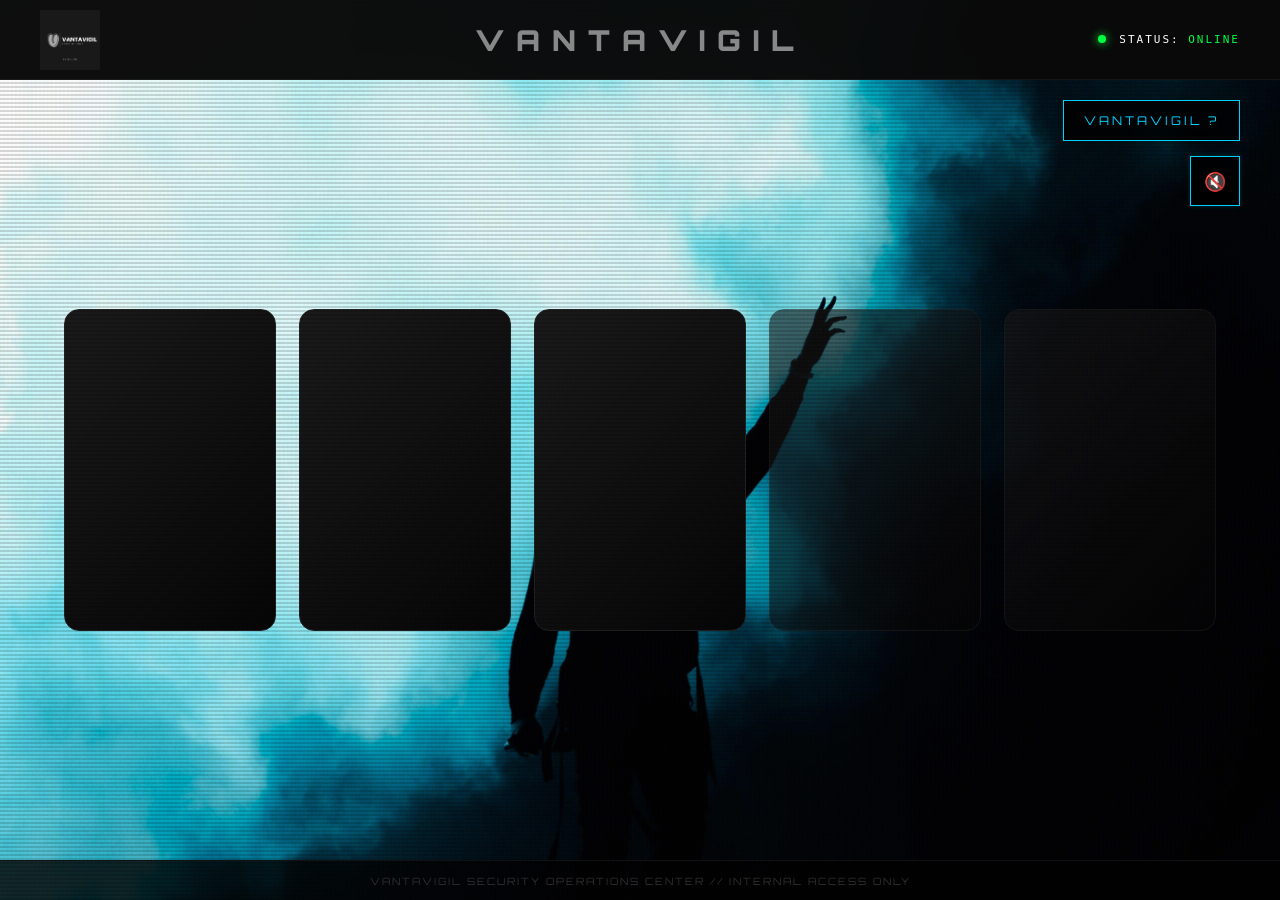
<file: index.html>
<!DOCTYPE html>
<html lang="tr">
<head>
    <meta charset="UTF-8">
    <meta name="viewport" content="width=device-width, initial-scale=1.0">
    <title>VANTAVIGIL | MENU</title>
    
    <link rel="icon" href="assets/img/icon.png" type="image/png">

    <style>
        @import url('https://fonts.googleapis.com/css2?family=Orbitron:wght@400;700;900&display=swap');

        :root {
            --neon-blue: #00d2ff;
            --neon-green: #00ff41;
            --text-gray: #888888;
            --bg-dark: #020202;
            --nav-bg: rgba(10, 10, 10, 0.98);
        }

        * { box-sizing: border-box; margin: 0; padding: 0; }

        body {
            background: var(--bg-dark) url('assets/img/background.jpeg') no-repeat center center fixed;
            background-size: cover;
            color: white;
            font-family: 'Orbitron', sans-serif;
            height: 100vh;
            overflow: hidden;
            display: flex;
            flex-direction: column;
        }

        body::before {
            content: " ";
            position: fixed; top: 0; left: 0; width: 100%; height: 100%;
            background: linear-gradient(rgba(18, 16, 16, 0) 50%, rgba(0, 0, 0, 0.15) 50%), 
                        linear-gradient(90deg, rgba(255, 0, 0, 0.03), rgba(0, 255, 0, 0.01), rgba(0, 0, 255, 0.03));
            background-size: 100% 4px, 4px 100%;
            z-index: 100; pointer-events: none;
        }

        /* --- NAVBAR --- */
        .navbar {
            width: 100%; height: 80px;
            background: var(--nav-bg);
            border-bottom: 1px solid rgba(255, 255, 255, 0.05);
            display: flex; align-items: center; padding: 0 40px;
            position: relative; z-index: 1001;
            backdrop-filter: blur(10px);
        }

        .nav-left { flex: 1; display: flex; align-items: center; }
        .main-logo { height: 60px; width: auto; filter: grayscale(0.5); transition: 0.3s; }

        .nav-center { position: absolute; left: 50%; transform: translateX(-50%); text-align: center; }
        .brand-text {
            font-size: 1.8rem; letter-spacing: 12px; font-weight: 900;
            color: var(--text-gray); text-transform: uppercase;
        }

        .nav-right {
            flex: 1; text-align: right; font-size: 11px; font-family: monospace;
            letter-spacing: 2px;
        }

        .status-dot {
            display: inline-block; width: 8px; height: 8px; 
            background: var(--neon-green); border-radius: 50%;
            box-shadow: 0 0 10px var(--neon-green);
            margin-right: 5px; animation: pulse 2s infinite;
        }

        @keyframes pulse { 0% { opacity: 1; } 50% { opacity: 0.3; } 100% { opacity: 1; } }

        /* --- SIDEBAR CONTROLS --- */
        .side-controls {
            position: fixed; top: 100px; right: 40px;
            display: flex; flex-direction: column; align-items: flex-end; gap: 15px;
            z-index: 1005;
        }

        #info-trigger {
            background: rgba(0,0,0,0.8);
            border: 1px solid var(--neon-blue);
            color: var(--neon-blue);
            padding: 12px 20px; font-size: 12px;
            cursor: pointer; letter-spacing: 3px;
            transition: 0.3s; backdrop-filter: blur(5px);
            text-align: center; width: 100%;
        }
        #info-trigger:hover { background: var(--neon-blue); color: black; box-shadow: 0 0 20px var(--neon-blue); }

        #music-toggle {
            background: rgba(0,0,0,0.8);
            border: 1px solid var(--neon-blue);
            color: var(--neon-blue);
            width: 50px; height: 50px;
            display: flex; align-items: center; justify-content: center;
            cursor: pointer; transition: 0.3s; backdrop-filter: blur(5px);
            font-size: 18px;
            box-shadow: 0 0 5px rgba(0, 210, 255, 0.2);
        }
        #music-toggle:hover { 
            background: rgba(0, 210, 255, 0.1); 
            box-shadow: 0 0 20px var(--neon-blue); 
            transform: scale(1.05);
        }

        /* --- INFO MODAL --- */
        #info-modal {
            position: fixed; top: 0; left: 0; width: 100%; height: 100%;
            background: rgba(0,0,0,0.9); display: none; justify-content: center; align-items: center;
            z-index: 10000; backdrop-filter: blur(10px);
        }
        .modal-content {
            width: 600px; background: #080808; border: 1px solid #222; padding: 40px;
            position: relative; box-shadow: 0 0 50px rgba(0,0,0,1);
        }
        .lang-switch { display: flex; gap: 20px; margin-bottom: 30px; border-bottom: 1px solid #222; padding-bottom: 10px; }
        .lang-btn { background: none; border: none; color: #444; cursor: pointer; font-family: 'Orbitron'; font-size: 14px; letter-spacing: 2px; transition: 0.3s; }
        .lang-btn.active { color: var(--neon-blue); text-shadow: 0 0 10px var(--neon-blue); }
        .info-text-area { font-size: 14px; line-height: 1.8; color: #888; }
        .made-by { margin-top: 30px; padding-top: 20px; border-top: 1px solid #111; font-size: 11px; color: var(--neon-green); font-family: monospace; }
        .close-modal { position: absolute; top: 20px; right: 20px; color: #444; cursor: pointer; font-size: 24px; }

        /* --- MODÜL IZGARASI (GRID) --- */
        main {
            flex: 1; display: flex; align-items: center; justify-content: center; gap: 25px;
            z-index: 10; padding: 0 20px;
        }

        .pack { width: 210px; height: 320px; position: relative; cursor: pointer; transition: 0.4s; }
        .pack:not(.locked):hover { transform: translateY(-15px); }
        .pack.ripped { filter: drop-shadow(0 0 20px var(--neon-blue)); }

        .card {
            position: absolute; inset: 0; background: rgba(8, 8, 8, 0.95);
            border-radius: 15px; border: 1px solid rgba(255, 255, 255, 0.05);
            display: flex; flex-direction: column; align-items: center; justify-content: center;
            z-index: 1; backdrop-filter: blur(15px);
        }

        .card-img { width: 100px; filter: drop-shadow(0 0 15px rgba(0, 210, 255, 0.2)); }
        .card-title { margin-top: 15px; letter-spacing: 3px; color: var(--text-gray); font-size: 0.85rem; font-weight: 700; text-align: center; padding: 0 10px; }

        .pack.locked { opacity: 0.6; cursor: not-allowed; }
        .pack.locked .card { background: rgba(5, 5, 5, 0.98); border-style: dashed; }

        .foil {
            position: absolute; inset: -1px; z-index: 10;
            background: linear-gradient(135deg, #1a1a1a, #050505);
            border-radius: 15px; border: 1px solid #222;
            transition: 1.2s cubic-bezier(0.9, 0, 0.1, 1);
            clip-path: polygon(0 0, 100% 0, 100% 100%, 0 100%);
        }

        .ripped .foil { clip-path: polygon(100% 100%, 100% 100%, 100% 100%, 100% 100%); opacity: 0; pointer-events: none; }

        footer { width: 100%; height: 40px; background: rgba(0,0,0,0.8); border-top: 1px solid #111; display: flex; align-items: center; justify-content: center; font-size: 10px; color: #333; letter-spacing: 2px; }

    </style>
</head>
<body>

    <nav class="navbar">
        <div class="nav-left"><img src="assets/img/logo.png" alt="Logo" class="main-logo"></div>
        <div class="nav-center"><h1 class="brand-text">VANTAVIGIL</h1></div>
        <div class="nav-right"><span class="status-dot"></span> STATUS: <span style="color:var(--neon-green)">ONLINE</span></div>
    </nav>

    <div class="side-controls">
        <div id="info-trigger" onclick="toggleModal(true)">VANTAVIGIL ?</div>
        <div id="music-toggle" onclick="toggleMusic()">
            <span id="music-icon">🔇</span>
        </div>
    </div>

    <audio id="bg-theme" loop pre-load="auto">
        <source src="assets/audio/theme.mp3" type="audio/mpeg">
    </audio>

    <div id="info-modal">
        <div class="modal-content">
            <div class="close-modal" onclick="toggleModal(false)">×</div>
            <div class="lang-switch">
                <button class="lang-btn active" id="btn-tr" onclick="setLang('tr')">TURKISH</button>
                <button class="lang-btn" id="btn-en" onclick="setLang('en')">ENGLISH</button>
            </div>
            <div class="info-text-area" id="content-tr">
                Vantavigil üzerinde çalıştığım, %100 güvenlik odaklı sistemler bütünüdür. Herhangi bir kayıt (log) tutulmaz. Önceliğimiz kullanıcı kolaylığı ve maksimum erişilebilirliktir. Modüller kararlılık testlerinden sonra yayına alınır.
                <div class="made-by">Emirhan Güngöroğlu tarafından yapılmıştır.</div>
            </div>
            <div class="info-text-area" id="content-en" style="display: none;">
                Vantavigil is a suite of 100% security-focused systems. No logs are kept. Our priority is user convenience and accessibility. Modules are released after rigorous stability testing.
                <div class="made-by">Made by Emirhan Güngöroğlu.</div>
            </div>
        </div>
    </div>

    <main>
        <div class="pack" onclick="launchModule(this, '/vantavigil/encoder')">
            <div class="card">
                <img src="assets/img/logo.png" class="card-img" alt="Encoder">
                <h2 class="card-title">ENCODER</h2>
                <span style="font-size: 8px; color: #444; margin-top: 5px;">CLICK TO ACCESS</span>
            </div>
            <div class="foil"></div>
        </div>
        
        <div class="pack" onclick="launchModule(this, '/vantavigil/hash-gen')">
            <div class="card">
                <img src="assets/img/logo.png" class="card-img" alt="Hash Gen">
                <h2 class="card-title">HASH GEN</h2>
                <span style="font-size: 8px; color: #444; margin-top: 5px;">CLICK TO ACCESS</span>
            </div>
            <div class="foil"></div>
        </div>

        <div class="pack" onclick="launchModule(this, '/vantavigil/nexus-recon')">
            <div class="card">
                <img src="assets/img/logo.png" class="card-img" alt="Nexus Recon">
                <h2 class="card-title">NEXUS RECON</h2>
                <span style="font-size: 8px; color: var(--neon-blue); margin-top: 5px;">IP & DOMAIN INTEL</span>
            </div>
            <div class="foil"></div>
        </div>

        <div class="pack locked"><div class="card"><h2 class="card-title" style="color:#111">COMING SOON</h2></div><div class="foil"></div></div>
        <div class="pack locked"><div class="card"><h2 class="card-title" style="color:#111">COMING SOON</h2></div><div class="foil"></div></div>
    </main>

    <footer>VANTAVIGIL SECURITY OPERATIONS CENTER // INTERNAL ACCESS ONLY</footer>

    <script>
        const music = document.getElementById('bg-theme');
        music.volume = 0.1;

        function toggleModal(show) { document.getElementById('info-modal').style.display = show ? 'flex' : 'none'; }
        function setLang(lang) {
            document.getElementById('content-tr').style.display = lang === 'tr' ? 'block' : 'none';
            document.getElementById('content-en').style.display = lang === 'en' ? 'block' : 'none';
            document.getElementById('btn-tr').classList.toggle('active', lang === 'tr');
            document.getElementById('btn-en').classList.toggle('active', lang === 'en');
        }

        function toggleMusic() {
            if (music.paused) {
                music.play();
                document.getElementById('music-icon').innerText = '🔊';
            } else {
                music.pause();
                document.getElementById('music-icon').innerText = '🔇';
            }
        }

        function launchModule(element, url) {
            if (element.classList.contains('locked')) return;

            if (music.paused) {
                music.play().then(() => {
                    document.getElementById('music-icon').innerText = '🔊';
                });
            }

            if (!element.classList.contains('ripped')) {
                element.classList.add('ripped');
            } else {
                window.location.href = url;
            }
        }

        window.onpageshow = function(event) { 
            document.querySelectorAll('.pack').forEach(p => p.classList.remove('ripped')); 
        };
    </script>
</body>
</html>
</file>
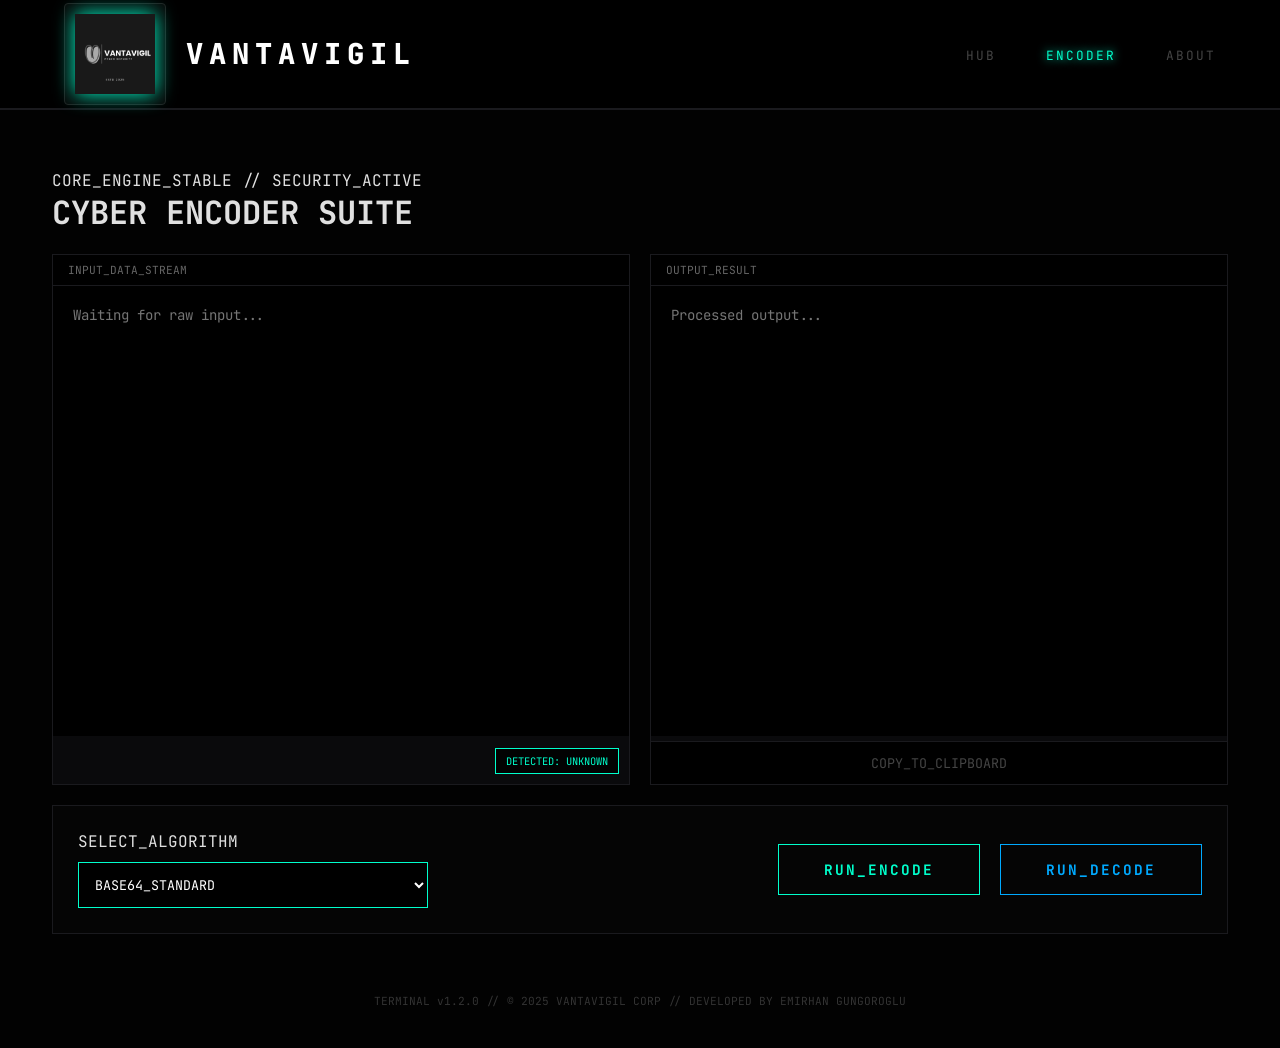
<file: encoder/index.html>
<!DOCTYPE html>
<html lang="en">
<head>
    <meta charset="UTF-8">
    <meta name="viewport" content="width=device-width, initial-scale=1.0">
    <title>VANTAVIGIL | Encoder</title>
    <link rel="icon" type="image/png" href="../assets/img/icon.png">
    <link href="https://fonts.googleapis.com/css2?family=JetBrains+Mono:wght@400;700;800&display=swap" rel="stylesheet">

    <style>
        /* === TÜM CSS BURADA === */
        :root {
            --vanta-black: #020202;
            --vanta-surface: #0a0a0c;
            --cyber-neon: #00ffcc;
            --cyber-blue: #00aaff;
            --border: #1a1a1e;
            --text: #e0e0e0;
        }

        * { box-sizing: border-box; margin: 0; padding: 0; }
        body { background-color: var(--vanta-black); color: var(--text); font-family: 'JetBrains Mono', monospace; min-height: 100vh; display: flex; flex-direction: column; }

        .navbar { height: 110px; background: #000; border-bottom: 2px solid var(--border); display: flex; justify-content: space-between; align-items: center; padding: 0 5%; position: fixed; width: 100%; top: 0; z-index: 1000; }
        .nav-brand { display: flex; align-items: center; gap: 20px; }
        .logo-box { background: #080808; padding: 10px; border: 1px solid #222; border-radius: 4px; }
        .nav-logo { height: 80px; width: auto; display: block; filter: drop-shadow(0 0 10px var(--cyber-neon)); }
        .brand-name { font-size: 1.8rem; letter-spacing: 6px; font-weight: 800; color: #fff; }
        
        .nav-links a { color: #444; text-decoration: none; margin-left: 40px; font-size: 0.8rem; letter-spacing: 2px; transition: 0.3s; }
        .nav-links a.active, .nav-links a:hover { color: var(--cyber-neon); text-shadow: 0 0 10px var(--cyber-neon); }

        .main-wrapper { padding-top: 150px; flex: 1; display: flex; justify-content: center; align-items: flex-start; }
        .cyber-container { width: 95%; max-width: 1400px; padding: 20px; }
        .workspace-grid { display: grid; grid-template-columns: 1fr 1fr; gap: 20px; margin-top: 20px; }
        .editor-module { background: var(--vanta-surface); border: 1px solid var(--border); position: relative; }
        .module-bar { background: #000; padding: 8px 15px; font-size: 0.7rem; color: #666; border-bottom: 1px solid var(--border); }
        
        textarea { width: 100%; height: 450px; background: #000; border: none; color: var(--cyber-neon); padding: 20px; font-family: inherit; font-size: 14px; resize: none; outline: none; }
        .detect-overlay { position: absolute; bottom: 10px; right: 10px; font-size: 0.65rem; color: var(--cyber-neon); background: rgba(0,0,0,0.8); padding: 5px 10px; border: 1px solid var(--cyber-neon); }

        .control-center { margin-top: 20px; display: flex; justify-content: space-between; align-items: center; background: #050505; border: 1px solid var(--border); padding: 25px; }
        .select-box { display: flex; flex-direction: column; gap: 10px; flex: 1; max-width: 350px; }
        select { background: #000; color: #fff; border: 1px solid var(--cyber-neon); padding: 12px; font-family: inherit; outline: none; }
        
        .action-group { display: flex; gap: 20px; }
        .glow-btn { padding: 15px 45px; background: transparent; font-family: inherit; font-weight: bold; font-size: 0.9rem; letter-spacing: 2px; transition: 0.4s; border: 1px solid transparent; cursor: pointer; }
        .btn-green { border-color: var(--cyber-neon); color: var(--cyber-neon); }
        .btn-green:hover { background: var(--cyber-neon); color: #000; box-shadow: 0 0 30px var(--cyber-neon); }
        .btn-blue { border-color: var(--cyber-blue); color: var(--cyber-blue); }
        .btn-blue:hover { background: var(--cyber-blue); color: #000; box-shadow: 0 0 30px var(--cyber-blue); }
        
        .utility-btn { width: 100%; padding: 12px; background: #000; border: none; border-top: 1px solid var(--border); color: #444; font-family: inherit; cursor: pointer; }
        .utility-btn:hover { color: var(--cyber-neon); }

        .pulse { animation: pulse-anim 2s infinite; }
        @keyframes pulse-anim { 0%, 100% { opacity: 1; } 50% { opacity: 0.3; } }
        footer { padding: 40px; text-align: center; color: #333; font-size: 0.7rem; }
    </style>
</head>
<body>

    <nav class="navbar">
        <div class="nav-brand">
            <div class="logo-box">
                <img src="../assets/img/logo.png" alt="Vantavigil Logo" class="nav-logo">
            </div>
            <span class="brand-name">VANTAVIGIL</span>
        </div>
        <div class="nav-links">
            <a href="../">HUB</a>
            <a href="./" class="active">ENCODER</a>
            <a href="https://emirhangungoroglu.github.io/about">ABOUT</a>
        </div>
    </nav>

    <div class="main-wrapper">
        <div class="cyber-container">
            <header class="terminal-header">
                <div class="status-indicator">
                    <span class="dot pulse"></span>
                    <span class="status-msg">CORE_ENGINE_STABLE // SECURITY_ACTIVE</span>
                </div>
                <h1 class="main-title">CYBER ENCODER SUITE</h1>
            </header>

            <div class="workspace-grid">
                <div class="editor-module">
                    <div class="module-bar">INPUT_DATA_STREAM</div>
                    <textarea id="userInput" spellcheck="false" placeholder="Waiting for raw input..."></textarea>
                    <div id="detectedFormat" class="detect-overlay">DETECTED: UNKNOWN</div>
                </div>

                <div class="editor-module">
                    <div class="module-bar">OUTPUT_RESULT</div>
                    <textarea id="outputData" readonly spellcheck="false" placeholder="Processed output..."></textarea>
                    <button id="copyBtn" class="utility-btn">COPY_TO_CLIPBOARD</button>
                </div>
            </div>

            <div class="control-center">
                <div class="select-box">
                    <label>SELECT_ALGORITHM</label>
                    <select id="operationType">
                        <option value="base64">BASE64_STANDARD</option>
                        <option value="hex">HEXADECIMAL_HEX</option>
                        <option value="binary">BINARY_0101</option>
                        <option value="url">URL_ENCODING</option>
                        <option value="rot13">ROT13_CIPHER</option>
                        <option value="html">HTML_ENTITY_ENC</option>
                        <option value="defang">URL_DEFANGING</option>
                        <option value="charcode">JS_CHARCODE</option>
                        <option value="sha256">SHA-256_HASH</option>
                    </select>
                </div>
                <div class="action-group">
                    <button id="encodeBtn" class="glow-btn btn-green">RUN_ENCODE</button>
                    <button id="decodeBtn" class="glow-btn btn-blue">RUN_DECODE</button>
                </div>
            </div>
        </div>
    </div>

    <footer class="cyber-footer">
        <p>TERMINAL v1.2.0 // &copy; 2025 VANTAVIGIL CORP // DEVELOPED BY EMIRHAN GUNGOROGLU</p>
    </footer>

    <script>
        /* === TÜM JAVASCRIPT BURADA === */
        const VantaModules = {
            detectEncoding(text) {
                if (!text || text.trim() === "") return "EMPTY";
                const clean = text.trim();
                if (/^[01\s]+$/.test(clean) && clean.length > 4) return "BINARY";
                if (/^[0-9A-Fa-f\s:]+$/.test(clean) && clean.length >= 2) return "HEXADECIMAL";
                if (/%[0-9A-Fa-f]{2}/.test(clean)) return "URL_ENCODED";
                if (/^([A-Za-z0-9+/]{4})*([A-Za-z0-9+/]{3}=|[A-Za-z0-9+/]{2}==)?$/.test(clean)) return "BASE64";
                return "PLAIN_TEXT";
            },
            base64: {
                encode: (str) => btoa(unescape(encodeURIComponent(str))),
                decode: (str) => decodeURIComponent(escape(atob(str)))
            },
            hex: {
                encode: (str) => str.split('').map(c => c.charCodeAt(0).toString(16).padStart(2, '0')).join(' '),
                decode: (hex) => {
                    hex = hex.replace(/[\s:]/g, '');
                    const res = hex.match(/.{1,2}/g);
                    return res ? res.map(byte => String.fromCharCode(parseInt(byte, 16))).join('') : "";
                }
            },
            binary: {
                encode: (str) => str.split('').map(c => c.charCodeAt(0).toString(2).padStart(8, '0')).join(' '),
                decode: (bin) => bin.split(/\s+/).map(b => String.fromCharCode(parseInt(b, 2))).join('')
            },
            url: {
                encode: (str) => encodeURIComponent(str),
                decode: (str) => decodeURIComponent(str)
            },
            rot13: {
                encode: (str) => str.replace(/[a-zA-Z]/g, (c) => String.fromCharCode((c <= "Z" ? 90 : 122) >= (c = c.charCodeAt(0) + 13) ? c : c - 26)),
                decode: (str) => VantaModules.rot13.encode(str)
            },
            html: {
                encode: (str) => str.replace(/./gm, (s) => `&#${s.charCodeAt(0)};`),
                decode: (str) => { const txt = document.createElement("textarea"); txt.innerHTML = str; return txt.value; }
            },
            defang: {
                encode: (str) => str.replace(/\./g, "[.]").replace(/http/gi, "hxxp"),
                decode: (str) => str.replace(/\[\.\]/g, ".").replace(/hxxp/gi, "http")
            },
            charcode: {
                encode: (str) => "String.fromCharCode(" + str.split('').map(c => c.charCodeAt(0)).join(',') + ")",
                decode: (str) => { const matches = str.match(/\d+/g); return matches ? matches.map(c => String.fromCharCode(c)).join('') : "INVALID"; }
            },
            sha256: {
                encode: async (str) => {
                    const msgBuffer = new TextEncoder().encode(str);
                    const hashBuffer = await crypto.subtle.digest('SHA-256', msgBuffer);
                    return Array.from(new Uint8Array(hashBuffer)).map(b => b.toString(16).padStart(2, '0')).join('');
                },
                decode: () => "HASH_IS_ONE_WAY"
            }
        };

        document.addEventListener('DOMContentLoaded', () => {
            const inputArea = document.getElementById('userInput');
            const outputArea = document.getElementById('outputData');
            const detectLabel = document.getElementById('detectedFormat');
            const operationType = document.getElementById('operationType');

            inputArea.addEventListener('input', () => {
                detectLabel.innerText = "DETECTED: " + VantaModules.detectEncoding(inputArea.value);
            });

            document.getElementById('encodeBtn').addEventListener('click', async () => {
                if(!inputArea.value) return;
                try { outputArea.value = await VantaModules[operationType.value].encode(inputArea.value); }
                catch (e) { outputArea.value = "ERR: ENC_FAILED"; }
            });

            document.getElementById('decodeBtn').addEventListener('click', () => {
                if(!inputArea.value) return;
                try { outputArea.value = VantaModules[operationType.value].decode(inputArea.value); }
                catch (e) { outputArea.value = "ERR: DEC_FAILED"; }
            });

            document.getElementById('copyBtn').addEventListener('click', () => {
                navigator.clipboard.writeText(outputArea.value).then(() => {
                    document.getElementById('copyBtn').innerText = "COPIED!";
                    setTimeout(() => { document.getElementById('copyBtn').innerText = "COPY_TO_CLIPBOARD"; }, 2000);
                });
            });
        });
    </script>
</body>
</html>
</file>
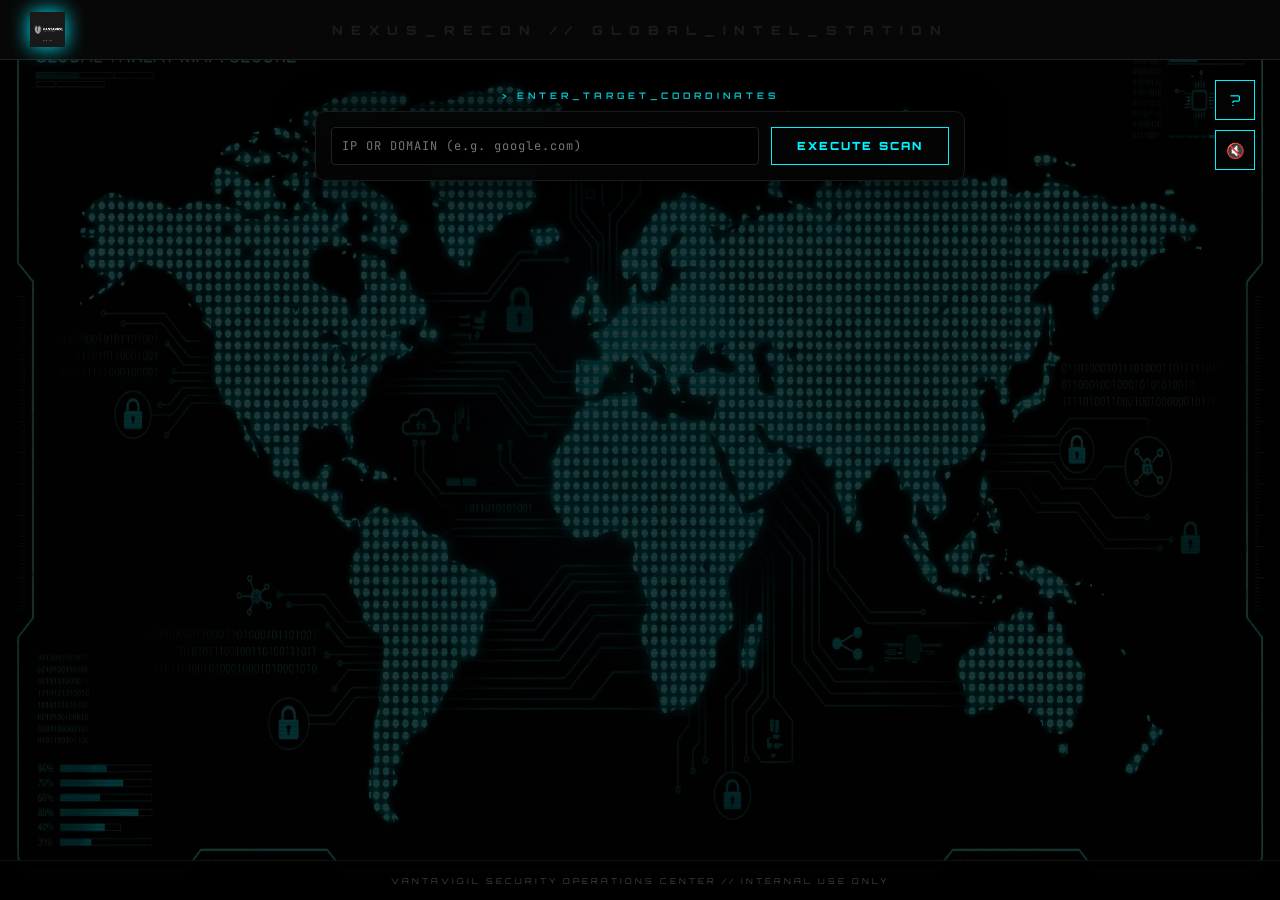
<file: nexus-recon/index.html>
<!DOCTYPE html>
<html lang="tr">
<head>
    <meta charset="UTF-8">
    <meta name="viewport" content="width=device-width, initial-scale=1.0">
    <title>VANTAVIGIL | NEXUS RECON</title>
    
    <link rel="icon" href="../assets/img/icon.png" type="image/png">
    <style>
        @import url('https://fonts.googleapis.com/css2?family=Orbitron:wght@400;700;900&family=JetBrains+Mono:wght@400;700&display=swap');

        :root {
            --neon-blue: #00f2ff;
            --neon-green: #00ff41;
            --neon-red: #ff3131;
            --bg-dark: #020202;
            --panel-bg: rgba(5, 5, 5, 0.95);
        }

        * { box-sizing: border-box; margin: 0; padding: 0; }
        
        body, html { 
            height: 100%; width: 100%; 
            background: var(--bg-dark) !important; 
            color: white; 
            font-family: 'Orbitron', sans-serif;
            display: flex; flex-direction: column;
            overflow-x: hidden;
        }

        /* --- BACKGROUND --- */
        .map-container {
            position: fixed; inset: 0;
            background: url('../assets/img/world-map.png') no-repeat center center;
            background-size: 100% 100%; 
            opacity: 0.22; z-index: 1;
            filter: brightness(1.1) contrast(1.2);
            pointer-events: none;
        }

        body::after {
            content: ""; position: fixed; inset: 0;
            background: linear-gradient(rgba(18, 16, 16, 0) 50%, rgba(0, 0, 0, 0.1) 50%);
            background-size: 100% 4px; z-index: 2; 
            pointer-events: none;
        }

        /* --- NAVBAR --- */
        .navbar {
            width: 100%; height: 60px;
            background: rgba(8, 8, 8, 0.98);
            border-bottom: 1px solid rgba(255, 255, 255, 0.1);
            display: flex; align-items: center; padding: 0 30px;
            z-index: 2000; flex-shrink: 0;
            backdrop-filter: blur(15px);
        }
        .main-logo { height: 35px; cursor: pointer; filter: drop-shadow(0 0 10px var(--neon-blue)); }
        .nav-center { position: absolute; left: 50%; transform: translateX(-50%); letter-spacing: 8px; color: #1a1a1a; font-weight: 900; font-size: 0.8rem; }

        /* --- MAIN CONTENT --- */
        main { flex: 1 0 auto; display: flex; flex-direction: column; align-items: center; padding: 30px 20px; z-index: 10; position: relative; }
        .recon-container { width: 100%; max-width: 650px; }

        .search-bay {
            background: var(--panel-bg); border: 1px solid #1a1a1a; padding: 15px;
            border-radius: 10px; backdrop-filter: blur(30px); display: flex; gap: 12px;
            position: relative; overflow: hidden; box-shadow: 0 0 40px rgba(0,0,0,0.9);
            margin-bottom: 20px;
        }

        input {
            flex: 1; background: #000; border: 1px solid #222; padding: 10px;
            color: var(--neon-blue); font-family: 'JetBrains Mono', monospace;
            font-size: 12px; border-radius: 4px; outline: none; letter-spacing: 1px;
        }

        .scan-btn {
            padding: 0 25px; background: none; border: 1px solid var(--neon-blue);
            color: var(--neon-blue); font-family: 'Orbitron'; cursor: pointer;
            letter-spacing: 2px; font-weight: 900; transition: 0.4s; font-size: 0.7rem;
        }
        .scan-btn:hover { background: var(--neon-blue); color: #000; box-shadow: 0 0 20px var(--neon-blue); }

        .intelligence-grid {
            display: grid; grid-template-columns: 1fr 1.5fr; gap: 15px; display: none;
            animation: slideUp 0.6s ease-out; margin-bottom: 30px;
        }

        .info-card { background: var(--panel-bg); border: 1px solid #1a1a1a; padding: 15px; border-radius: 8px; }
        .data-label { color: var(--neon-blue); font-size: 7px; letter-spacing: 1px; margin-bottom: 3px; font-weight: bold; }
        .data-value { color: #fff; font-family: 'JetBrains Mono'; font-size: 11px; margin-bottom: 12px; border-bottom: 1px solid #111; padding-bottom: 3px; }

        .pivot-matrix { display: grid; grid-template-columns: repeat(3, 1fr); gap: 8px; }
        .pivot-link {
            text-decoration: none; border: 1px solid #111; padding: 8px; text-align: center;
            color: #444; font-size: 8px; font-weight: 700; transition: 0.3s; background: rgba(0,0,0,0.5);
        }
        .pivot-link:hover { border-color: var(--neon-green); color: var(--neon-green); box-shadow: 0 0 10px rgba(0, 255, 65, 0.1); }

        /* --- UPDATED INFO MODAL --- */
        #vanta-modal {
            position: fixed; inset: 0; background: rgba(0,0,0,0.92); display: none;
            align-items: center; justify-content: center; z-index: 10000; backdrop-filter: blur(20px);
        }
        .modal-content {
            width: 500px; background: #080808; border: 1px solid #222; padding: 35px;
            position: relative; box-shadow: 0 0 60px rgba(0,242,255,0.1);
        }
        .modal-lang-switch { display: flex; gap: 15px; margin-bottom: 20px; border-bottom: 1px solid #111; padding-bottom: 10px; }
        .modal-btn { background: none; border: none; color: #444; cursor: pointer; font-family: 'Orbitron'; font-size: 10px; }
        .modal-btn.active { color: var(--neon-blue); text-shadow: 0 0 10px var(--neon-blue); }
        .modal-body { font-size: 10.5px; line-height: 1.7; color: #999; font-family: 'JetBrains Mono'; }
        .modal-body b { color: var(--neon-blue); }
        .modal-body h4 { color: var(--neon-green); margin: 15px 0 5px; font-size: 11px; letter-spacing: 1px; }
        .close-modal { margin-top: 25px; width: 100%; padding: 12px; background: none; border: 1px solid var(--neon-blue); color: var(--neon-blue); cursor: pointer; font-family: 'Orbitron'; font-size: 10px; }

        footer { 
            width: 100%; height: 40px; background: rgba(0,0,0,0.95); border-top: 1px solid #111; 
            display: flex; align-items: center; justify-content: center; font-size: 8px; color: #444; letter-spacing: 3px; 
            z-index: 2000; flex-shrink: 0; margin-top: auto;
        }

        .side-panel { position: fixed; top: 80px; right: 25px; display: flex; flex-direction: column; gap: 10px; z-index: 2005; }
        .side-btn { 
            width: 40px; height: 40px; background: rgba(5, 5, 5, 0.9); border: 1px solid var(--neon-blue); 
            color: var(--neon-blue); display: flex; align-items: center; justify-content: center; 
            cursor: pointer; font-size: 15px; transition: 0.3s;
        }

        #target-pulse {
            position: fixed; width: 15px; height: 15px; background: var(--neon-red);
            border-radius: 50%; display: none; z-index: 5; transform: translate(-50%, -50%);
            box-shadow: 0 0 20px var(--neon-red); pointer-events: none;
        }
    </style>
</head>
<body>

    <div class="map-container"></div>
    <div id="target-pulse"></div>

    <nav class="navbar">
        <img src="../assets/img/logo.png" class="main-logo" onclick="window.location.href='../'">
        <div class="nav-center">NEXUS_RECON // GLOBAL_INTEL_STATION</div>
    </nav>

    <div class="side-panel">
        <div class="side-btn" onclick="openInfo()">?</div>
        <div class="side-btn" id="music-btn" onclick="toggleMusic()">🔇</div>
    </div>

    <div id="vanta-modal">
        <div class="modal-content">
            <div class="modal-lang-switch">
                <button class="modal-btn active" id="m-tr" onclick="setModalLang('tr')">TURKISH</button>
                <button class="modal-btn" id="m-en" onclick="setModalLang('en')">ENGLISH</button>
            </div>
            <div id="info-tr" class="modal-body">
                <b>VANTAVIGIL NEXUS RECON v1.3</b><br>
                Sistem, hibrit bir ağ istihbarat motoru kullanmaktadır.
                
                <h4>VERİ İLETİŞİMİ & DNS</h4>
                Alan adları, <b>Cloudflare DNS-over-HTTPS (DoH)</b> protokolü üzerinden güvenli bir şekilde çözümlenir. Bu yöntem, ISS'nizin hangi siteleri sorguladığınızı görmesini engeller.
                
                <h4>GEOIP & ANALİZ</h4>
                IP tabanlı coğrafi veriler ve ISS bilgileri <b>ipapi.co</b> API servisinden JSON formatında anlık olarak çekilir.
                
                <h4>GÜVENLİK (ZERO-LOG)</h4>
                Sistem %100 <b>Client-Side</b> (istemci tabanlı) çalışır. Sorguladığınız IP/Domain verileri asla bir sunucuya gönderilmez veya kaydedilmez. Tüm analiz tarayıcınızda başlar ve biter.
            </div>
            <div id="info-en" class="modal-body" style="display: none;">
                <b>VANTAVIGIL NEXUS RECON v1.3</b><br>
                The system utilizes a hybrid network intelligence engine.
                
                <h4>DATA COMMUNICATION & DNS</h4>
                Domains are securely resolved using <b>Cloudflare DNS-over-HTTPS (DoH)</b> protocol. This prevents your ISP from monitoring your queries.
                
                <h4>GEOIP & ANALYSIS</h4>
                IP-based geographic data and ISP information are fetched in real-time from <b>ipapi.co</b> via JSON requests.
                
                <h4>SECURITY (ZERO-LOG)</h4>
                The system is 100% <b>Client-Side</b> based. Your queries are never sent to or stored on any server. All intelligence gathering starts and ends within your own browser.
            </div>
            <button class="close-modal" onclick="closeInfo()">TERMINATE_LOG</button>
        </div>
    </div>

    <audio id="bg-music" loop><source src="../assets/audio/theme.mp3" type="audio/mpeg"></audio>
    <audio id="sfx-scan"><source src="../assets/audio/scan.mp3" type="audio/mpeg"></audio>
    <audio id="sfx-success"><source src="../assets/audio/success.mp3" type="audio/mpeg"></audio>

    <main>
        <div class="recon-container">
            <h1 style="font-size: 9px; letter-spacing: 4px; color: var(--neon-blue); margin-bottom: 10px; text-align: center;">> ENTER_TARGET_COORDINATES</h1>
            <div class="search-bay">
                <input type="text" id="targetInput" placeholder="IP OR DOMAIN (e.g. google.com)" spellcheck="false">
                <button class="scan-btn" onclick="startRecon()">EXECUTE SCAN</button>
            </div>

            <div id="resultsArea" class="intelligence-grid">
                <div class="info-card">
                    <h1 style="font-size: 8px; color: var(--neon-green); margin-bottom: 15px;">LOCAL_INTEL_REPORT</h1>
                    <div class="data-label">GEOGRAPHIC_LOCATION</div>
                    <div class="data-value" id="res-country">RESOLVING...</div>
                    <div class="data-label">CITY_COORDINATES</div>
                    <div class="data-value" id="res-city">RESOLVING...</div>
                    <div class="data-label">NETWORK_PROVIDER</div>
                    <div class="data-value" id="res-isp">RESOLVING...</div>
                </div>
                <div class="info-card">
                    <h1 style="font-size: 8px; color: var(--neon-blue); margin-bottom: 15px;">GLOBAL_RECON_MATRIX</h1>
                    <div class="pivot-matrix" id="pivotContainer"></div>
                </div>
            </div>
        </div>
    </main>

    <footer>VANTAVIGIL SECURITY OPERATIONS CENTER // INTERNAL USE ONLY</footer>

    <script>
        const music = document.getElementById('bg-music');
        const sfxScan = document.getElementById('sfx-scan');
        const sfxSuccess = document.getElementById('sfx-success');
        const pulse = document.getElementById('target-pulse');
        music.volume = 0.1;

        function openInfo() { document.getElementById('vanta-modal').style.display = 'flex'; }
        function closeInfo() { document.getElementById('vanta-modal').style.display = 'none'; }
        function setModalLang(l) {
            document.getElementById('info-tr').style.display = l === 'tr' ? 'block' : 'none';
            document.getElementById('info-en').style.display = l === 'en' ? 'block' : 'none';
            document.getElementById('m-tr').classList.toggle('active', l === 'tr');
            document.getElementById('m-en').classList.toggle('active', l === 'en');
        }

        function toggleMusic() {
            if (music.paused) { music.play(); document.getElementById('music-btn').innerText = '🔊'; }
            else { music.pause(); document.getElementById('music-btn').innerText = '🔇'; }
        }

        // DNS-over-HTTPS (DoH) Resolver
        async function resolveDomain(domain) {
            try {
                const response = await fetch(`https://cloudflare-dns.com/dns-query?name=${domain}&type=A`, {
                    headers: { 'Accept': 'application/dns-json' }
                });
                const data = await response.json();
                return data.Answer ? data.Answer[0].data : null;
            } catch (e) { return null; }
        }

        async function startRecon() {
            let input = document.getElementById('targetInput').value.trim();
            if (!input) return;

            input = input.replace(/(^\w+:|^)\/\//, '').split('/')[0];
            sfxScan.play();
            if (music.paused) toggleMusic();
            document.getElementById('resultsArea').style.display = 'grid';
            pulse.style.display = 'none';

            const isIP = /^(?:[0-9]{1,3}\.){3}[0-9]{1,3}$/.test(input);
            let targetIP = input;

            if (!isIP) {
                document.getElementById('res-country').innerText = "DNS_RESOLVING...";
                const res = await resolveDomain(input);
                if (res) targetIP = res;
            }

            try {
                const response = await fetch(`https://ipapi.co/${targetIP}/json/`);
                const data = await response.json();

                if (!data.error && data.country_name) {
                    sfxSuccess.play();
                    document.getElementById('res-country').innerText = `${data.country_name} (${data.country_code})`;
                    document.getElementById('res-city').innerText = `${data.city} [${data.latitude}, ${data.longitude}]`;
                    document.getElementById('res-isp').innerText = data.org || data.asn || "UNKNOWN";

                    const posX = 8 + (parseFloat(data.longitude) + 180) * (84 / 360);
                    const posY = 15 + (90 - parseFloat(data.latitude)) * (70 / 180);
                    pulse.style.display = 'block';
                    pulse.style.left = posX + '%';
                    pulse.style.top = posY + '%';
                } else {
                    document.getElementById('res-country').innerText = "GEOIP_FAILED";
                }
            } catch (e) { document.getElementById('res-country').innerText = "API_ERROR"; }

            const pivots = [
                { name: "SHODAN", url: `https://www.shodan.io/search?query=${input}` },
                { name: "ABUSE_DB", url: `https://www.abuseipdb.com/check/${input}` },
                { name: "VIRUSTOTAL", url: `https://www.virustotal.com/gui/search/${input}` },
                { name: "TALOS", url: `https://www.talosintelligence.com/reputation_center/lookup?search=${input}` },
                { name: "WHOIS", url: `https://who.is/whois/${input}` },
                { name: "OTX_INTEL", url: `https://otx.alienvault.com/indicator/domain/${input}` }
            ];
            let html = "";
            pivots.forEach(p => html += `<a href="${p.url}" target="_blank" class="pivot-link">${p.name}</a>`);
            document.getElementById('pivotContainer').innerHTML = html;
        }
    </script>
</body>
</html>
</file>
